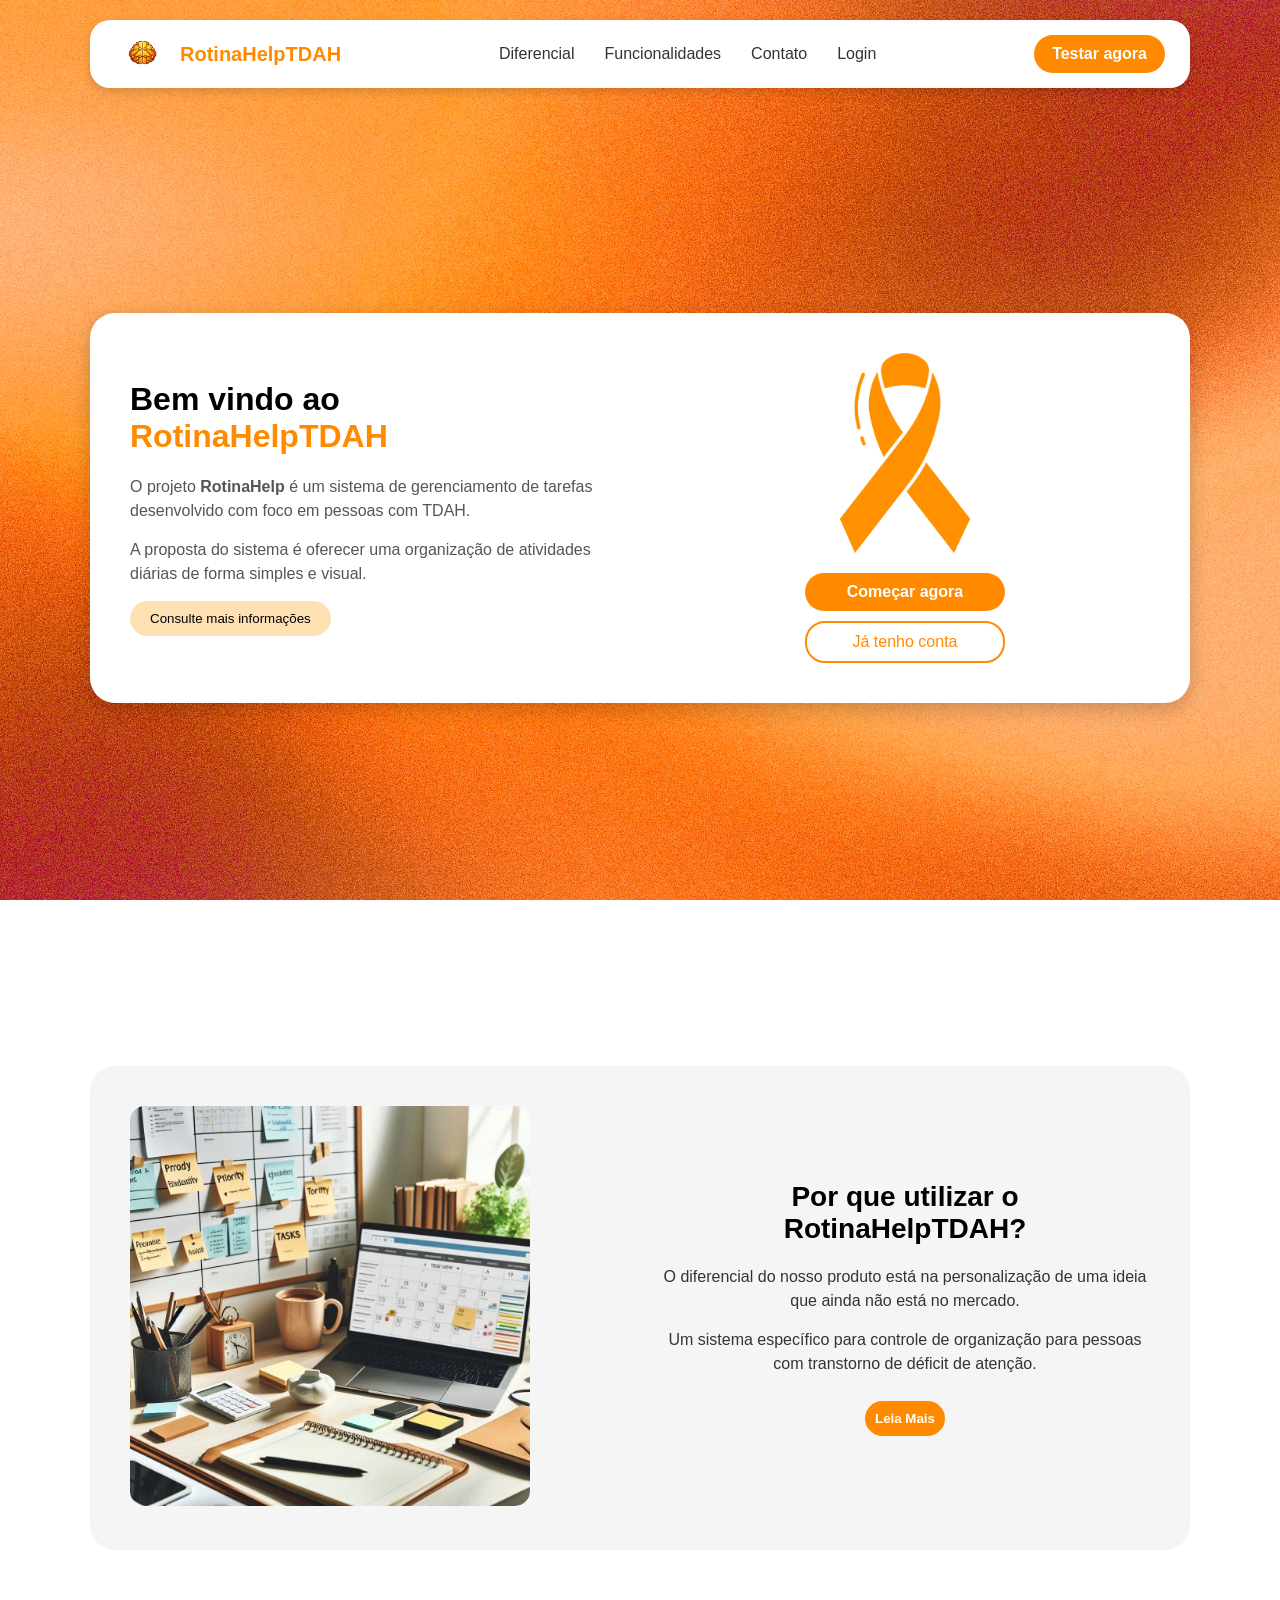
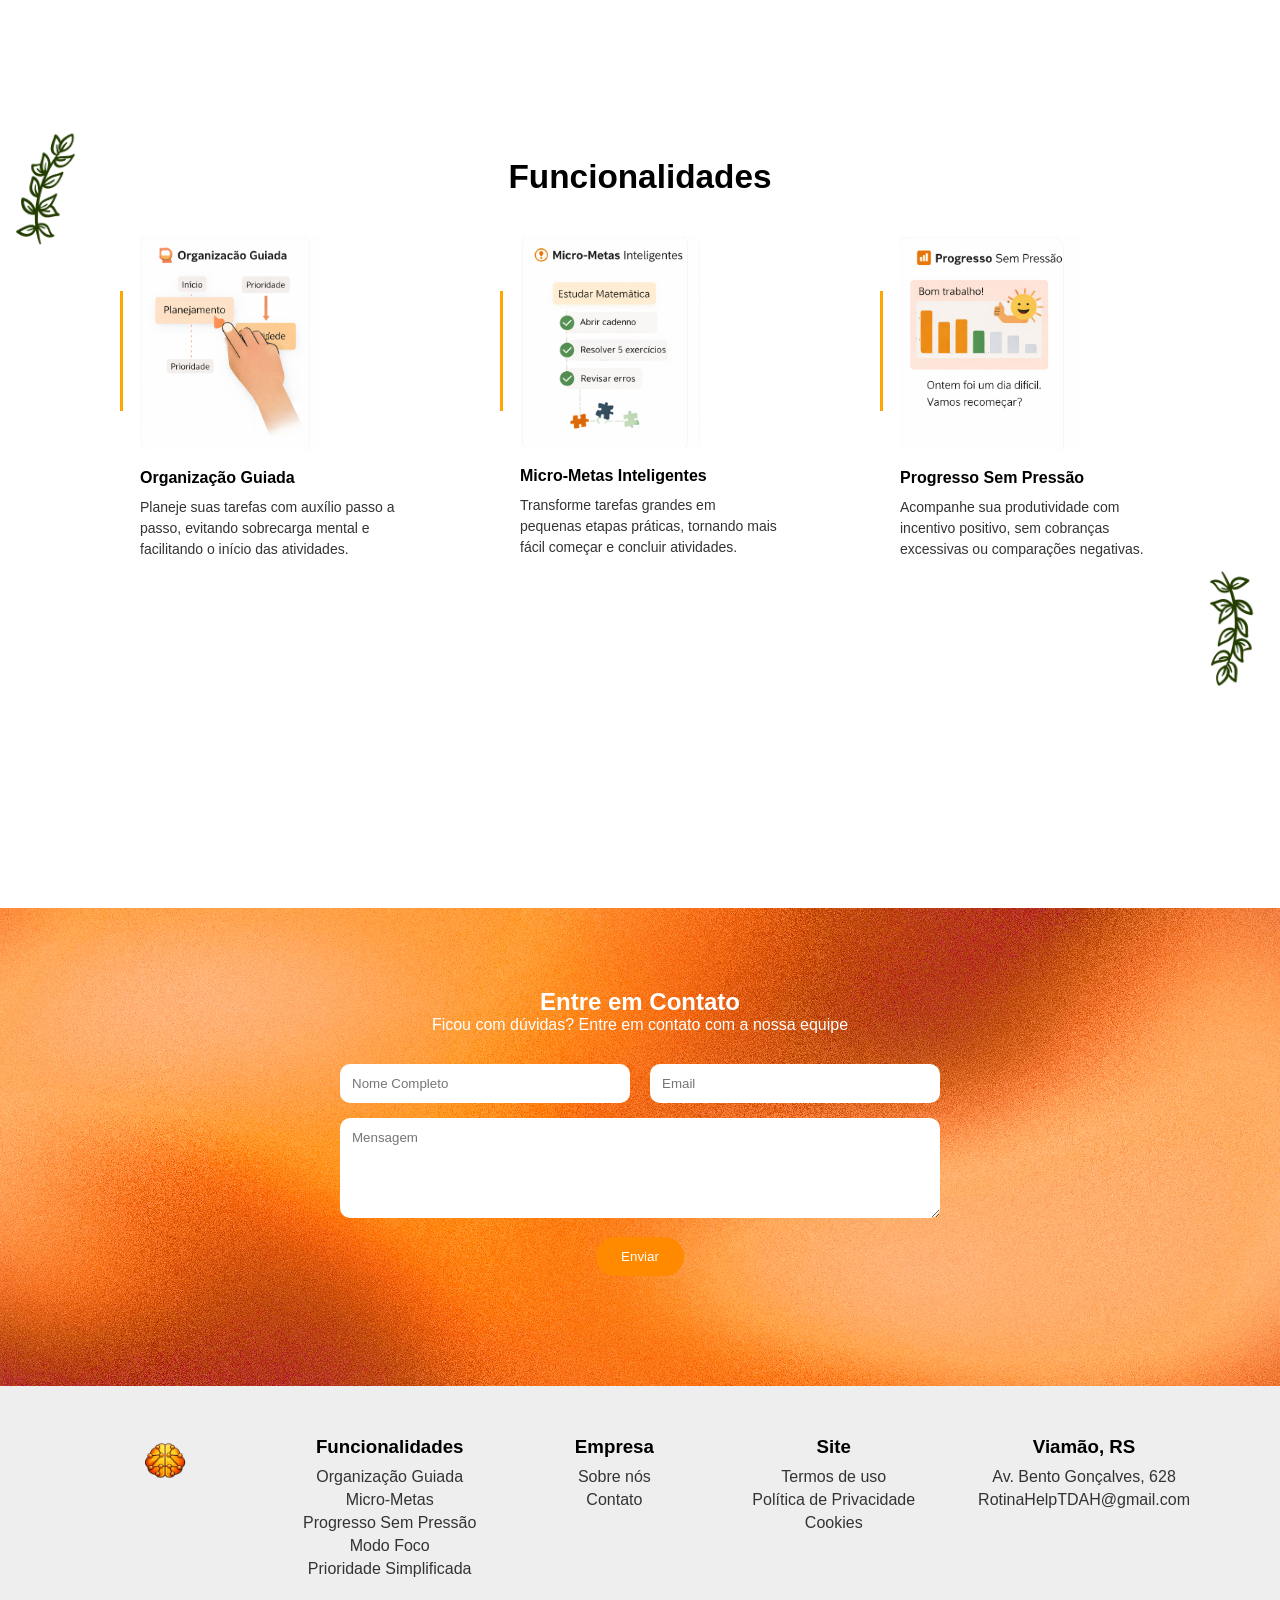
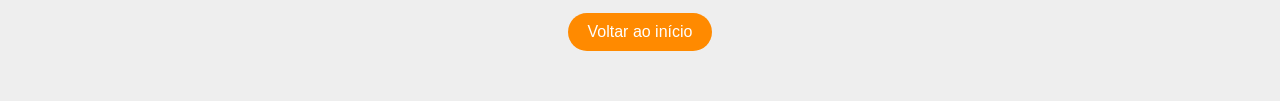
<file: index.html>
<!DOCTYPE html>
<html lang="pt-br">
<head>
    <meta charset="UTF-8">
    <meta name="viewport" content="width=device-width, initial-scale=1.0">
    <link rel="shortcut icon" href="img/cerebro.png" type="logoRotinaHelp">
    <meta name="description" content="Site sobre organizacao de rotina">
    <meta name="keywords" content="tarefas, cuidado, organizacao">
    <link rel="stylesheet" href="css/style.css">
    <title>RotinaHelpTDAH</title>


</head>

<body>
<!-- Plano de fundo -->
<div id="fundo-header"></div>
<div id="fundo-hero"></div>

<!-- NAVBAR -->
<header class="navbar">

<a href="index.html" class="logo">
  <img src="img/logo.png" alt="Logo RotinaHelpTDAH">
  <span>RotinaHelpTDAH</span>
</a>

<nav class="menu-desktop">
<a href="#diferencial">Diferencial</a>
<a href="#funcionalidades">Funcionalidades</a>
<a href="#contato">Contato</a>
<a href="login.html">Login</a>
</nav>

<a href="tarefas.html" class="btn-testar">Testar agora</a>


<div class="menu-mobile">
  <button id="btn-menu">⋮</button>

  <div id="dropdown" class="dropdown">
  <a href="index.html#diferencial">Diferencial</a>
  <a href="index.html#funcionalidades">Funcionalidades</a>
  <a href="index.html#contato">Contato</a>
  <a href="login.html">Login</a>
  </div>
</div>

</header>


<section class="hero" id="home">

<div class="hero-box">

<!-- LADO ESQUERDO -->
<section class="hero-left">

<h1>Bem vindo ao <br> <span>RotinaHelpTDAH</span></h1>

<p>
O projeto <b>RotinaHelp</b> é um sistema de gerenciamento
de tarefas desenvolvido com foco em pessoas com TDAH.
</p>

<p>
A proposta do sistema é oferecer uma organização
de atividades diárias de forma simples e visual.
</p>

<button class="btn-secundario">
Consulte mais informações
</button>

</section>



<!-- LADO DIREITO -->
<section class="hero-right">

<img src= "img/laco.png" alt="Símbolo TDAH">

<div class="botoes-direita">
<a href="login.html" class="btn-primario">Começar agora</a>
<a href="tarefas.html" class="btn-outline">Já tenho conta</a>
</div>

</section>

</div>

</section>

<section id="diferencial">
  <div class="dif-box">

    <!-- LADO ESQUERDO (IMAGEM) -->
    <div class="dif-left">
      <img src="img/computador.jpg" alt="Organização de tarefas com computador">
    </div>

    <!-- LADO DIREITO (TEXTO) -->
    <div class="dif-right">

      <h2>Por que utilizar o<br>RotinaHelpTDAH?</h2>

      <p>
        O diferencial do nosso produto está na personalização
        de uma ideia que ainda não está no mercado.
      </p>

      <p>
        Um sistema específico para controle de organização
        para pessoas com transtorno de déficit de atenção.
      </p>

      <button class="btn-primario">Leia Mais</button>

    </div>

  </div>

</section>

<section id="funcionalidades">

  <h2>Funcionalidades</h2>
  <div class="func-container">

    <!-- ITEM 1 -->
    <article class="func-item">
      <img src="img/imagemMao.png" alt="Organização guiada">
      <h3>Organização Guiada</h3>
      <p>
        Planeje suas tarefas com auxílio passo a passo,
        evitando sobrecarga mental e facilitando o início das atividades.
      </p>
    </article>

    <!-- ITEM 2 -->
    <article class="func-item">
      <img src="img/imagemMeta.png" alt="Micro-metas">
      <h3>Micro-Metas Inteligentes</h3>
      <p>
        Transforme tarefas grandes em pequenas etapas práticas,
        tornando mais fácil começar e concluir atividades.
      </p>
    </article>

    <!-- ITEM 3 -->
    <article class="func-item">
      <img src="img/imagemProgresso.png" alt="Progresso">
      <h3>Progresso Sem Pressão</h3>
      <p>
        Acompanhe sua produtividade com incentivo positivo,
        sem cobranças excessivas ou comparações negativas.
      </p>
    </article>

  </div>

</section>

<!-- CONTATO -->
<section id="contato" class="contato">
  <h2>Entre em Contato</h2>
  <p>Ficou com dúvidas? Entre em contato com a nossa equipe</p>

  <form class="form-contato">
    <div class="linha">
      <input type="text" placeholder="Nome Completo">
      <input type="email" placeholder="Email">
    </div>

    <textarea placeholder="Mensagem"></textarea>

    <button type="submit">Enviar</button>
  </form>
</section>


<!-- FOOTER -->
<footer class="footer">

  <div class="footer-container">

    <!-- COLUNA 1 -->
    <div class="footer-col">
      <img src="img/logo.png" alt="logo">
    </div>

    <!-- COLUNA 2 -->
    <div class="footer-col">
      <h3>Funcionalidades</h3>
      <p>Organização Guiada</p>
      <p>Micro-Metas</p>
      <p>Progresso Sem Pressão</p>
      <p>Modo Foco</p>
      <p>Prioridade Simplificada</p>
    </div>

    <!-- COLUNA 3 -->
    <div class="footer-col">
      <h3>Empresa</h3>
      <p>Sobre nós</p>
      <p>Contato</p>
    </div>

    <!-- COLUNA 4 -->
    <div class="footer-col">
      <h3>Site</h3>
      <p>Termos de uso</p>
      <p>Política de Privacidade</p>
      <p>Cookies</p>
    </div>

    <!-- COLUNA 5 -->
    <div class="footer-col">
      <h3>Viamão, RS</h3>
      <p>Av. Bento Gonçalves, 628</p>
      <p>RotinaHelpTDAH@gmail.com</p>
    </div>

  </div>

  <a href="index.html" class="btn-voltar">Voltar ao início</a>
</footer>

  <script src="js/script.js"></script>
</body>
</html>
</file>
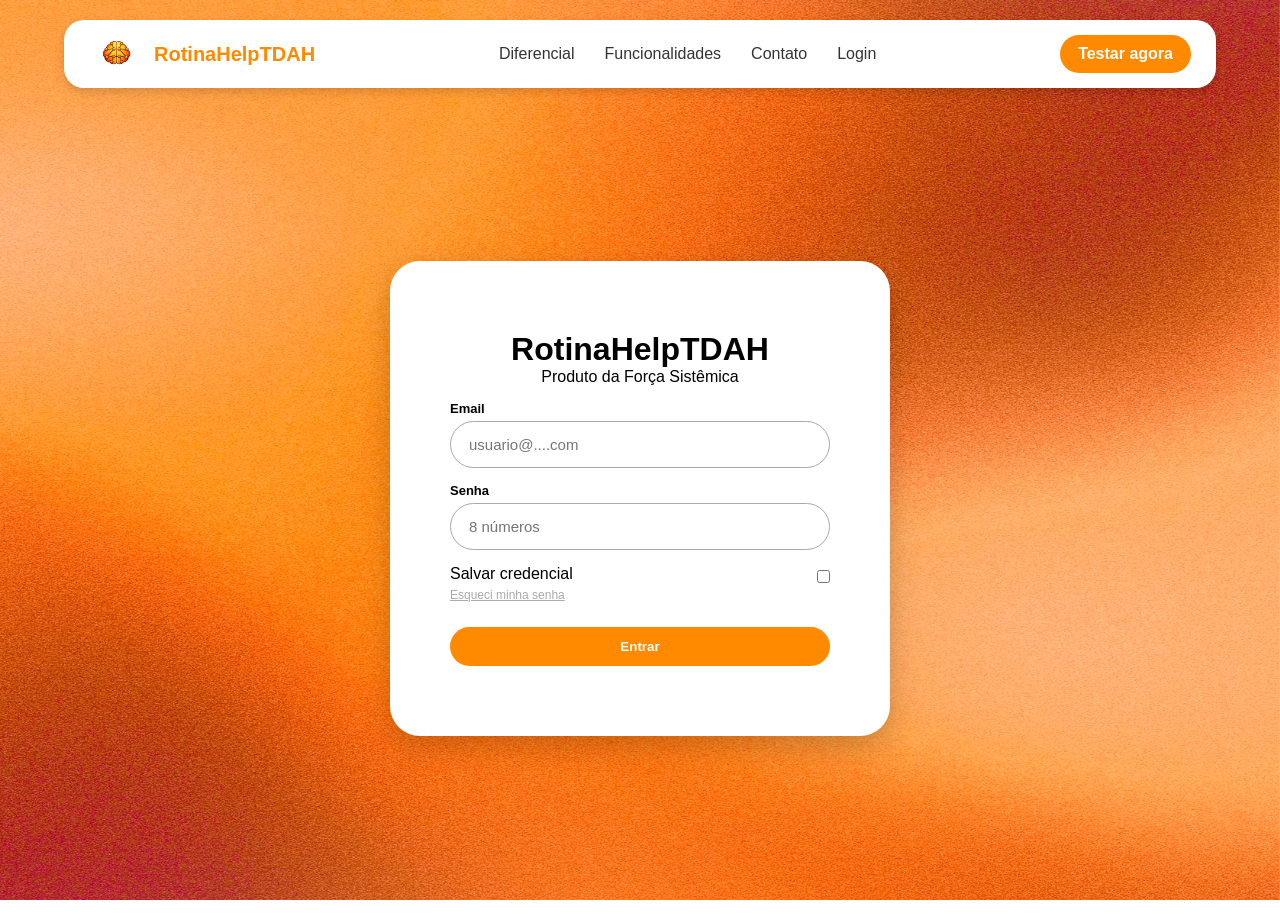
<file: login.html>
<!DOCTYPE html>
<html lang="pt-BR">
<head>
    <meta charset="UTF-8">
    <meta name="viewport" content="width=device-width, initial-scale=1.0">
    <link rel="shortcut icon" href="img/cerebro.png" type="logoRotinaHelp">
    <link rel="stylesheet" href="css/login.css">
    <title>Login - RotinaHelpTDAH</title>
</head>

<body>

    <div id="fundo-login"></div>

    <header class="navbar">

        <a href="index.html" class="logo">
            <img src="img/logo.png" alt="Logo RotinaHelpTDAH">
            <span>RotinaHelpTDAH</span>
        </a>

        <nav class="menu-desktop">
        <a href="index.html#diferencial">Diferencial</a>
        <a href="index.html#funcionalidades">Funcionalidades</a>
        <a href="index.html#contato">Contato</a>
        <a href="login.html">Login</a>
        </nav>

        <a href="tarefas.html" class="btn-testar">Testar agora</a>

        <div class="menu-mobile">
            <button id="btn-menu">⋮</button>

        <div id="dropdown" class="dropdown">
        <a href="index.html#diferencial">Diferencial</a>
        <a href="index.html#funcionalidades">Funcionalidades</a>
        <a href="index.html#contato">Contato</a>
        <a href="login.html">Login</a>
        </div>
    </div>

    </header>

    <div class="login-container">
    <div class="login-box">

    <h1>RotinaHelpTDAH</h1>
    <p class="sub">Produto da Força Sistêmica</p>

    <form class="login-form">

      <label>Email</label>
      <input type="email" placeholder="usuario@....com">

      <label>Senha</label>
      <input type="password" placeholder="8 números">

      <div class="login-opcoes">
        <span>Salvar credencial</span>
        <input type="checkbox">
      </div>

      <a href="#" class="esqueci">Esqueci minha senha</a>

      <button type="submit">Entrar</button>

    </form>

  </div>

</div>

    <script src="js/script.js"></script>
</body>
</html>
</file>
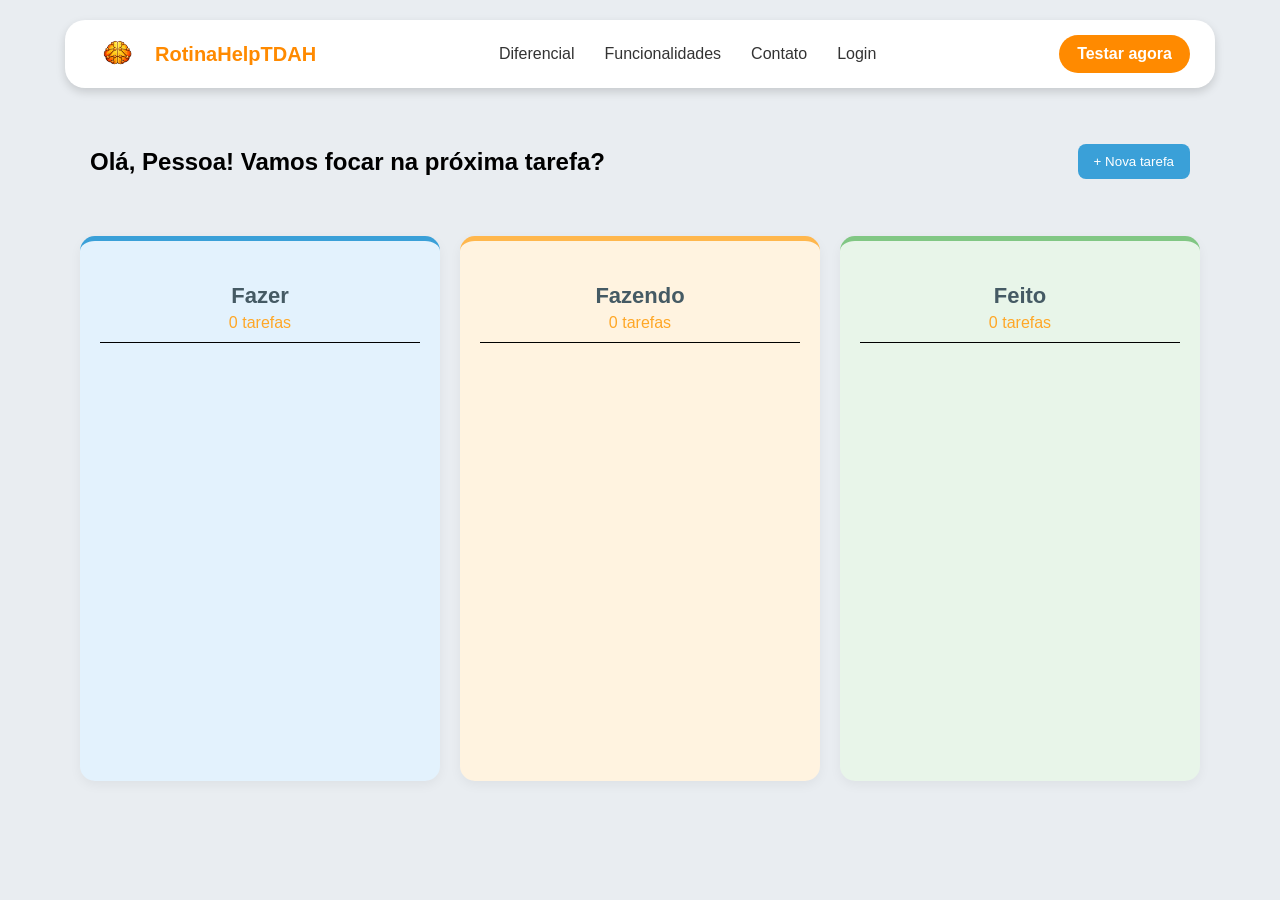
<file: tarefas.html>
<!DOCTYPE html>
<html lang="pt-BR">
<head>
    <meta charset="UTF-8">
    <meta name="viewport" content="width=device-width, initial-scale=1.0">
    <link rel="stylesheet" href="css/tarefas.css">
    <title>Tarefas - RotinaHelpTDAH</title>
</head>
<body>
    <!-- NAVBAR -->
<header class="navbar">

<a href="index.html" class="logo">
  <img src="img/logo.png" alt="Logo RotinaHelpTDAH">
  <span>RotinaHelpTDAH</span>
</a>

<nav class="menu-desktop">
<a href="index.html#diferencial">Diferencial</a>
<a href="index.html#funcionalidades">Funcionalidades</a>
<a href="index.html#contato">Contato</a>
<a href="login.html">Login</a>
</nav>

<a href="tarefas.html" class="btn-testar">Testar agora</a>

<div class="menu-mobile">
  <button id="btn-menu">⋮</button>

  <div id="dropdown" class="dropdown">
  <a href="index.html#diferencial">Diferencial</a>
  <a href="index.html#funcionalidades">Funcionalidades</a>
  <a href="index.html#contato">Contato</a>
  <a href="login.html">Login</a>
  </div>
</div>
</header>

<div class="interface-centro">
<div class="topo">
    <h2 id="saudacao"></h2>
    <button class="btn-nova" onclick="abrirModal()">+ Nova tarefa</button>
    </div>
</div>

    <div class="kanban">

    <div class="coluna" id="fazer">
    <h3>Fazer</h3>
    <span class="contador" id="cont-fazer">0 tarefas</span>
    <div class="lista"></div>
    </div>

    <div class="coluna" id="fazendo">
    <h3>Fazendo</h3>
    <span class="contador" id="cont-fazendo">0 tarefas</span>
    <div class="lista"></div>
    </div>

    <div class="coluna" id="feito">
    <h3>Feito</h3>
    <span class="contador" id="cont-feito">0 tarefas</span>
    <div class="lista"></div>
    </div>

    </div>

    <div class="overlay">
    <div class="modal">

    <button class="fechar">×</button>

    <h2>O que está ocupando a sua mente agora?</h2>

    <label class="label">Título da Tarefa</label>
    <input type="text" id="tituloTarefa" placeholder="Escrever tarefa...">

    <div class="checkbox-area">
    <input type="checkbox" id="passos">
    <label for="passos">Quer dividir em passos menores?</label>
    </div>

    <div class="passos" style="display:none;">
    <div class="passo">
        <span class="adicionar-passo">+</span>
        <input type="text" placeholder="Novo passo...">
        <button class="play">▶</button>
        <button class="excluir" style="display:none;">✕</button>
    </div>
    </div>

    <div class="prioridades">
    <button class="urgente">Urgente</button>
    <button class="moderado">Moderado</button>
    <button class="esperar">Pode esperar</button>
    </div>

    <div class="acoes">
    <button class="cancelar">Cancelar</button>
    <button class="salvar">Salvar Tarefa</button>
    </div>

    </div>
    </div>

    <script src="js/script.js"></script>
</body>
</html>
</file>
<file: css/style.css>
/* RESET */

html {
  scroll-behavior: smooth;
}

* {
  margin: 0;
  padding: 0;
  box-sizing: border-box;
  font-family: Arial, Helvetica, sans-serif;
}



/* FUNDO */

#fundo-header {
  position: absolute;
  top: 0px;
  left: 0px;
  right: 0px;
  bottom: 0px;
  z-index: -1;
  background-image: url(../img/laranjatdah.jpg);
  background-repeat: no-repeat;
  background-size: cover;
  background-position: center;
}

body {
  scroll-snap-type: y mandatory;
  overflow-y: scroll;
  min-height: 100vh;
}



/* NAVBAR */

.navbar {
  width: 90%;
  max-width: 1100px;
  margin: 20px auto;
  background: white;
  padding: 15px 25px;
  border-radius: 20px;
  display: flex;
  justify-content: space-between;
  align-items: center;
  box-shadow: 0 4px 10px rgba(0, 0, 0, 0.15);
  position: sticky;
  top: 10px;
  z-index: 1000;
}



/* LOGO */
.logo {
  text-decoration: none;
  display: flex;
  align-items: center;
  gap: 10px;
  font-size: 20px;
  font-weight: bold;
}

.logo img {
  width: 55px;
  height: auto;
}

.logo span {
  color: #ff8a00;
}



/* MENU DESKTOP*/

.menu-desktop {
  display: flex;
  gap: 30px;
}

.menu-desktop a {
  text-decoration: none;
  color: #333;
  font-weight: 500;
}

.menu-desktop a:hover {
  color: #ff8a00;
}

/* MENU MOBILE ESCONDIDO */
.menu-mobile {
  display: none;
}

/* BOTÃO 3 PONTOS */
#btn-menu {
  font-size: 22px;
  background: none;
  border: none;
  cursor: pointer;
}

/* DROPDOWN */
.dropdown {
  display: none;
  position: absolute;
  right: 20px;
  top: 70px;
  background: white;
  border-radius: 15px;
  padding: 15px;
  box-shadow: 0 5px 15px rgba(0,0,0,0.2);

  flex-direction: column;
  gap: 10px;
}

/* LINKS */
.dropdown a {
  text-decoration: none;
  color: #333;
}

/* ATIVO */
.dropdown.ativo {
  display: flex;
}



/* BOTÃO NAVBAR */

.btn-testar {
  text-decoration: none;
  display: inline-block;
  text-align: center;
  background: #ff8a00;
  color: white;
  border: none;
  padding: 10px 18px;
  border-radius: 20px;
  cursor: pointer;
  font-weight: bold;
}



/* HERO */

.hero {
  scroll-margin-top: 120px;
  min-height: 100vh; /* ocupa a tela inteira */
  scroll-snap-align: start;
  display: flex;
  align-items: center;
  justify-content: center;
  width: 90%;
  max-width: 1100px;
  min-height: calc(100vh - 100px); /* ajusta altura da navbar */
  margin: 0 auto;
}



/* CAIXA */

.hero-box {
  background: white;
  border-radius: 25px;
  padding: 40px;
  display: flex;
  justify-content: space-between;
  align-items: center;
  gap: 40px;
  box-shadow: 0 6px 20px rgba(0, 0, 0, 0.2);
}



/* LADO ESQUERDO */

.hero-left {
  flex: 1;
}

.hero-left h1 {
  font-size: 32px;
  margin-bottom: 20px;
}

.hero-left span {
  color: #ff8a00;
}

.hero-left p {
  margin-bottom: 15px;
  color: #555;
  line-height: 1.5;
}



/* LADO DIREITO */

.hero-right {
  flex: 1;
  display: flex;
  flex-direction: column;
  align-items: center;
}



/* IMAGEM */

.hero-right img {
  width: 200px;
  margin-bottom: 20px;
}



/* BOTÕES DIREITA */

.botoes-direita {
  display: flex;
  flex-direction: column;
  gap: 10px;
  width: 200px;
}



/* BOTÕES */

.btn-primario {
  text-align: center;
  text-decoration: none;
  background: #ff8a00;
  color: white;
  border: none;
  padding: 10px;
  border-radius: 20px;
  cursor: pointer;
  font-weight: bold;
}



.btn-secundario {
  background: #ffe0b3;
  border: none;
  padding: 10px 20px;
  border-radius: 20px;
  cursor: pointer;
}



.btn-outline {
  text-align: center;
  text-decoration: none;
  background: white;
  border: 2px solid #ff8a00;
  color: #ff8a00;
  padding: 10px;
  border-radius: 20px;
  cursor: pointer;
}



/* DIFERENCIAL */
#diferencial {
  scroll-margin-top: 100px;
  min-height: 100vh; /* ocupa a tela inteira */
  scroll-snap-align: start;
  display: flex;
  align-items: center;
  justify-content: center;
  width: 90%;
  max-width: 1100px;
   min-height: calc(100vh - 100px); /* ajusta altura da navbar */
   margin: 0 auto;
  }
  
  /* caixa branca igual ao hero */
  .dif-box {
    background: #f5f5f5;
    border-radius: 25px;
    padding: 40px;
    
    display: flex;
    align-items: center;
    justify-content: space-between;
    gap: 40px;
  }
  
  /* LADO ESQUERDO */
  .dif-left {
    flex: 1;
  }
  
  .dif-left img {
    width: 100%;
    max-width: 400px;
    border-radius: 15px;
  }

  /* LADO DIREITO */
  .dif-right {
    flex: 1;
    text-align: center;
  }
  
  .dif-right h2 {
    font-size: 28px;
    margin-bottom: 20px;
  }
  
  .dif-right p {
    color: #333;
    margin-bottom: 15px;
    line-height: 1.5;
  }
  
  /* botão */
  .dif-right .btn-primario {
    margin-top: 10px;
  }



  /* FUNCIONALIDADES */

  #funcionalidades {
    position: relative;
    scroll-margin-top: 180px;
    min-height: calc(100vh - 100px);
    scroll-snap-align: start;
    display: flex;
    background-color: white;
    flex-direction: column;
    border-radius: 20px;
    padding: 50px 30px;
    width: 90%;
    max-width: 1100px;
    align-items: stretch;
    margin: 0 auto;
  }

  #funcionalidades::before {
    content: "";
    position: absolute;
    top: 20px;
    left: -100px;
    width: 120px;
    height: 120px;
    background-image: url(../img/folha-direita.png);
    background-size: contain;
    background-repeat: no-repeat;
    z-index: 0;
  }

  #funcionalidades::after{
    content: "";
    position: absolute;
    right: -100px;
    bottom: 220px;
    width: 120px;
    height: 120px;
    background-image: url(../img/folha-esquerda.png);
    background-size: contain;
    background-repeat: no-repeat;
    z-index: 0;
  }
  
  /* container das 3 colunas */
  .func-container {
    display: flex;
    justify-content: space-between;
    gap: 30px;
    flex-wrap: wrap;
    width: 100%;
  }
  
  /* cada item */
  .func-item {
    width: 100%;
    max-width: 280px;
  }
  
  /* imagem */
  .func-item img {
    width: 100%;
    max-width: 180px;
    margin-bottom: 15px;
  }
  
  #funcionalidades h2 {
    margin-bottom: 40px;
    font-size: 25pt;
    width: 100%;
    text-align: center;
  }
  
  /* título */
  .func-item h3 {
    font-size: 16px;
    margin-bottom: 10px;
  
  }
  
  /* texto */
  .func-item p {
    font-size: 14px;
    color: #333;
    line-height: 1.5;
  }
  
  .func-item {
    position: relative;
    padding-left: 20px;
  }
  
  .func-item::before {
    content: "";
    position: absolute;
    left: 0;
    top: 55px;
  
    width: 3px;
    height: 120px;
  
    background: orange;
  }



  .contato {
  background-image: url(../img/laranjatdah.jpg);
  background-size: cover;
  background-position: center;
  scroll-margin-top: 120px;
  text-align: center;
  padding: 80px 20px;
  color: white;
}

.form-contato {
  max-width: 600px;
  margin: 30px auto;
}

.linha {
  display: flex;
  gap: 20px;
  margin-bottom: 15px;
}

.linha input {
  flex: 1;
}

.form-contato input,
.form-contato textarea {
  width: 100%;
  padding: 12px;
  border-radius: 10px;
  border: none;
}

.form-contato textarea {
  margin-bottom: 15px;
  height: 100px;
}

.form-contato button {
  background: #ff8a00;
  color: white;
  border: none;
  padding: 12px 25px;
  border-radius: 20px;
  cursor: pointer;
}

.footer {
  background: #eee;
  padding: 50px 20px;
  text-align: center;
}

.footer-container {
  display: flex;
  justify-content: space-between;
  flex-wrap: wrap;
  max-width: 1100px;
  margin: 0 auto;
  gap: 30px;
}

.footer-col {
  min-width: 150px;
}

.footer-col h3 {
  margin-bottom: 10px;
}

.footer-col p {
  margin: 5px 0;
  color: #333;
}

.footer img {
  width: 80px;
}

.btn-voltar {
  display: inline-block;
  margin-top: 30px;
  background: #ff8a00;
  color: white;
  padding: 10px 20px;
  border-radius: 20px;
  text-decoration: none;
}

/* RESPONSIVIDADE */

@media (max-width: 768px) {

  /* NAVBAR */
  .menu-desktop {
    display: none;
  }

  .menu-mobile {
    display: block;
    position: relative;
  }

  .btn-testar {
    display: none;
  }

  /* HERO */
  .hero-box {
    flex-direction: column;
    text-align: center;
  }

  .hero-right img {
    width: 150px;
  }

  .botoes-direita {
    width: 100%;
  }

  /* DIFERENCIAL */
  .dif-box {
    flex-direction: column;
    text-align: center;
  }

  .dif-left img {
    max-width: 100%;
  }

  /* FUNCIONALIDADES */
  .func-container {
    flex-direction: column;
    align-items: center;
  }

  .func-item {
    width: 100%;
    max-width: 300px;
  }

  #funcionalidades::before,
  #funcionalidades::after {
    display: none;
  }

  /* remove as linhas laterais no mobile */
  .func-item::before {
    display: none;
  }

  /* CONTATO */
  .linha {
    flex-direction: column;
  }

  /* FOOTER */
  .footer-container {
    flex-direction: column;
    text-align: center;
  }

}

@media (max-width: 1024px) {

  .menu-desktop {
    display: none;
  }

  .menu-mobile {
    display: block;
    position: relative;
  }

  .btn-testar {
    display: none;
  }

  .hero-box {
    gap: 20px;
  }

  .dif-box {
    gap: 20px;
  }

  .func-container {
    justify-content: center;
  }

  #funcionalidades::before,
  #funcionalidades::after {
    display: none;
  }

  .func-item::before {
    display: none;
  }

  .func-container {
    flex-direction: column;
    align-items: center;
  }
}
</file>
<file: css/login.css>
* {
    margin: 0;
    padding: 0;
    box-sizing: border-box;
    font-family: Arial, Helvetica, sans-serif;
}

body {
  display: block;
  scroll-snap-type: none;
  min-height: 100vh;
}


/* NAVBAR */

.navbar {
  width: 90%;
  max-width: 1100px;
  margin: 20px auto;
  background: white;
  padding: 15px 25px;
  border-radius: 20px;
  display: flex;
  justify-content: space-between;
  align-items: center;
  box-shadow: 0 4px 10px rgba(0, 0, 0, 0.15);
  position: static;
  z-index: 1000;
}



/* LOGO */
.logo {
  display: flex;
  align-items: center;
  gap: 10px;
  font-size: 20px;
  font-weight: bold;
  text-decoration: none;
  color: inherit;
}

.logo img {
  width: 55px;
  height: auto;
}

.logo span {
  color: #ff8a00;
}



/* MENU DESKTOP*/

.menu-desktop {
  display: flex;
  gap: 30px;
}

.menu-desktop a {
  text-decoration: none;
  color: #333;
  font-weight: 500;
}

.menu-desktop a:hover {
  color: #ff8a00;
}

/* MENU MOBILE ESCONDIDO */
.menu-mobile {
  display: none;
}

/* BOTÃO 3 PONTOS */
#btn-menu {
  font-size: 22px;
  background: none;
  border: none;
  cursor: pointer;
}

/* DROPDOWN */
.dropdown {
  display: none;
  position: absolute;
  right: 20px;
  top: 70px;
  background: white;
  border-radius: 15px;
  padding: 15px;
  box-shadow: 0 5px 15px rgba(0,0,0,0.2);

  flex-direction: column;
  gap: 10px;
}

/* LINKS */
.dropdown a {
  text-decoration: none;
  color: #333;
}

/* ATIVO */
.dropdown.ativo {
  display: flex;
}




/* BOTÃO NAVBAR */

.btn-testar {
  text-decoration: none;
  display: inline-block;
  text-align: center;
  background: #ff8a00;
  color: white;
  border: none;
  padding: 10px 18px;
  border-radius: 20px;
  cursor: pointer;
  font-weight: bold;
}

#fundo-login {
  position: fixed;
  top: 0;
  left: 0;
  width: 100%;
  height: 100%;
  z-index: -1;

  background-image: url("../img/laranjatdah.jpg");
  background-size: cover;
  background-position: center;
  background-repeat: no-repeat;
}


/* CENTRALIZA TUDO */
.login-container {
  min-height: calc(100vh - 120px); 
  display: flex;
  align-items: center;
  justify-content: center;
}

/* CARD */
.login-box {
  background: white;
  padding: 70px 60px;
  border-radius: 30px;
  width: 90%;
  max-width: 480px;
  text-align: center;
  box-shadow: 0 10px 30px rgba(0,0,0,0.2);
}

/* TOPO */
.login-topo img {
  width: 40px;
}

.login-topo h2 {
  margin-top: 10px;
  font-size: 22px;
}

.login-topo p {
  font-size: 12px;
  color: #666;
  margin-bottom: 25px;
}

/* FORM */
.login-form {
  display: flex;
  flex-direction: column;
  text-align: left;
}

.login-form label {
  margin-top: 15px;
  font-weight: bold;
  font-size: 13px;
}

/* INPUT IGUAL DA IMAGEM */
.login-form input {
  margin-top: 5px;
  padding: 14px 18px;
  font-size: 15px;
  border-radius: 25px;
  border: 1px solid #aaa;
  background: transparent;
}

/* LINHA SALVAR */
.login-opcoes {
  display: flex;
  justify-content: space-between;
  align-items: center;
  margin-top: 15px;
}

/* ESQUECI */
.esqueci {
  font-size: 12px;
  color: #aaa;
  margin-top: 5px;
}

/* BOTÃO */
.login-form button {
  margin-top: 25px;
  width: 100%;
  padding: 12px;
  border-radius: 25px;
  border: none;
  background: #ff8a00;
  color: white;
  font-weight: bold;
  cursor: pointer;
}


/* RESPONSIVIDADE */

@media (max-width: 768px) {

  .navbar {
    flex-direction: row; /* mantém lado a lado */
    justify-content: space-between;
    align-items: center;
  }

  /* ESCONDE MENU NORMAL */
  .menu-desktop {
    display: none;
  }

  /* MOSTRA OS 3 PONTINHOS */
  .menu-mobile {
    display: block;
    position: relative;
  }

  /* ESCONDE BOTÃO GRANDE */
  .btn-testar {
    display: none;
  }

  /* AJUSTA LOGIN */
  .login-box {
    padding: 40px 25px;
    border-radius: 20px;
  }

  .login-topo h2 {
    font-size: 18px;
  }

  .login-form input {
    padding: 12px;
  }
}

@media (max-width: 1024px) {

  .navbar {
    width: 95%;
    padding: 15px 20px;
  }

  .menu-desktop {
    gap: 20px;
  }

  .login-box {
    max-width: 420px;
    padding: 50px 40px;
  }
}


@media (min-width: 1025px) {

  .login-box {
    max-width: 500px;
    padding: 70px 60px;
  }

  .navbar {
    max-width: 1200px;
  }
}
</file>
<file: css/tarefas.css>
body{
font-family: Arial, sans-serif;
background:#e9edf1;
margin:0;
}

/* NAVBAR */

.navbar {
  width: 90%;
  max-width: 1100px;
  margin: 20px auto;
  background: white;
  padding: 15px 25px;
  border-radius: 20px;
  display: flex;
  justify-content: space-between;
  align-items: center;
  box-shadow: 0 4px 10px rgba(0, 0, 0, 0.15);
  position: static;
  z-index: 1000;
}



/* LOGO */
.logo {
  display: flex;
  align-items: center;
  gap: 10px;
  font-size: 20px;
  font-weight: bold;
  text-decoration: none;
  color: inherit;
}

.logo img {
  width: 55px;
  height: auto;
}

.logo span {
  color: #ff8a00;
}



/* MENU DESKTOP*/

.menu-desktop {
  display: flex;
  gap: 30px;
}

.menu-desktop a {
  text-decoration: none;
  color: #333;
  font-weight: 500;
}

.menu-desktop a:hover {
  color: #ff8a00;
}

/* MENU MOBILE ESCONDIDO */
.menu-mobile {
  display: none;
}

/* BOTÃO 3 PONTOS */
#btn-menu {
  font-size: 22px;
  background: none;
  border: none;
  cursor: pointer;
}

/* DROPDOWN */
.dropdown {
  display: none;
  position: absolute;
  right: 20px;
  top: 70px;
  background: white;
  border-radius: 15px;
  padding: 15px;
  box-shadow: 0 5px 15px rgba(0,0,0,0.2);

  flex-direction: column;
  gap: 10px;
}

/* LINKS */
.dropdown a {
  text-decoration: none;
  color: #333;
}

/* ATIVO */
.dropdown.ativo {
  display: flex;
}


/* BOTÃO NAVBAR */

.btn-testar {
  text-decoration: none;
  display: inline-block;
  text-align: center;
  background: #ff8a00;
  color: white;
  border: none;
  padding: 10px 18px;
  border-radius: 20px;
  cursor: pointer;
  font-weight: bold;
}

.btn-teste{
background:#ffa726;
color:white;
border:none;
padding:8px 16px;
border-radius:20px;
cursor:pointer;
transition:0.2s;
}

.btn-teste:hover{
opacity:0.85;
}

.interface-centro {
    max-width: 1100px; 
    margin: 0 auto;   
    padding: 0 20px;  
}

/* Topo */

.topo{
display:flex;
justify-content:space-between;
align-items:center;
padding:20px 0px;
}

.btn-nova{
background:#3aa0d8;
color:white;
border:none;
padding:10px 16px;
border-radius:8px;
cursor:pointer;
transition:0.2s;
}

.btn-nova:hover{
background:#2b8cc2;
}

/* Kanban */

.kanban{
display:flex;
gap:20px;
padding:20px;
justify-content:center;
flex-wrap:wrap;
}

.coluna{
width:320px;
min-height: 500px;
border-radius:15px;
padding:20px;
box-shadow:0 4px 12px rgba(0,0,0,0.05);
border-top: 5px solid transparent;
display: flex;
flex-direction: column;
align-items: center;
}

.coluna h3{
    margin-bottom: 5px;
    color: #455a64;
    font-size: 22px;
}

.contador{
    color: #ffa726;
    font-weight: 500;
    margin-bottom: 15px;
    border-bottom: 1px solid rgba(0, 0, 0, 1);
    width: 100%;
    text-align: center;
padding-bottom: 10px;
}


/* Cores das colunas */

#fazer { background: #e3f2fd; border-top-color: #3aa0d8; }
#fazendo { background: #fff3e0; border-top-color: #ffb74d; }
#feito { background: #e8f5e9; border-top-color: #81c784; }

.lista{
    width: 100%;
    display: flex;
    flex-direction: column;
    gap: 10px;
}
/* Tarefa */

.tarefa{
background:white;
padding:18px;
border-radius:12px;
font-size: 16px;
margin-bottom:10px;
box-shadow:0 2px 4px rgba(0,0,0,0.05);
transition:0.2s;
width: 100%;
box-sizing: border-box;
}

.tarefa:hover{
transform:scale(1.01);
}

.tarefa p{
margin:0 0 6px 0;
font-size:14px;
}

/* checklist dentro da tarefa */

.checklist{
margin-top:8px;
padding-left:18px;
}

.checklist li{
font-size:13px;
margin-bottom:4px;
list-style: none;
}

.checklist input{
margin-right:5px;
}

/* prioridade visual no card */

.prioridade-alta{
border-left:4px solid #e74c3c;
}

.prioridade-media{
border-left:4px solid #f39c12;
}

.prioridade-baixa{
border-left:4px solid #3498db;
}


.tag-prioridade {
    display: inline-block;
    padding: 4px 12px;
    border-radius: 6px;
    font-size: 11px;
    font-weight: bold;
    margin-bottom: 10px;
}
.tag-alta { background: #f48fb1; color: #ad1457; }
.tag-media { background: #ffe0b2; color: #e65100; }
.tag-baixa { background: #81d4fa; color: #0277bd; }

.tarefa .btn-mover {
    background: #ffa726 !important; 
    border-radius: 8px;
    padding: 6px 15px;
    border: none;
    color: white;
    cursor: pointer;
    font-weight: bold;
}

#fazendo .btn-mover {
    background: #66bb6a !important; 
}

.btn-remover {
    background: #cfd8dc !important;
    color: #546e7a !important;
    border: none;
    padding: 6px 12px;
    border-radius: 8px;
    cursor: pointer;
}


/* Overlay */

.overlay{
position:fixed;
width:100%;
height:100%;
background:rgba(0,0,0,0.3);
display:none;
justify-content:center;
align-items:center;
top:0;
left:0;
z-index:1000;
}

/* Modal */

.modal{
background:white;
width:460px;
padding:25px;
border-radius:12px;
position:relative;
box-shadow: 0 5px 20px rgba(0,0,0,0.2);
animation:fadeIn 0.2s ease;
}

@keyframes fadeIn{
from{transform:translateY(10px); opacity:0;}
to{transform:translateY(0); opacity:1;}
}

.modal h2{
margin-top:0;
margin-bottom:15px;
font-size:18px;
}

.modal input[type="text"]{
width:100%;
padding:8px;
border-radius:6px;
border:1px solid #ccc;
margin-bottom:10px;
}

.fechar{
position:absolute;
top:10px;
right:10px;
background:#eee;
border:none;
width:30px;
height:30px;
border-radius:50%;
cursor:pointer;
font-size:16px;
}

/* Passos */

.passo{
display:flex;
gap:8px;
background:#f8f8f8;
padding:6px;
margin-bottom:8px;
border-radius:6px;
align-items:center;
}

.adicionar-passo{
cursor:pointer;
font-size:18px;
}

.passo.concluido{
opacity:0.6;
background:#e8f5e9;
}

.passo.concluido input{
text-decoration:line-through;
color:#999;
}

/* Prioridades no modal */

.prioridades{
display:flex;
justify-content:space-between;
margin-top:10px;
}

.prioridades button{
border:none;
padding:8px 16px;
border-radius:8px;
font-size:12px;
cursor:pointer;
transition:0.2s;
}

.urgente{background:#f6b6b6;}
.moderado{background:#f6c27a;}
.esperar{background:#8ec9f2;}

.prioridades button.selecionado{
outline:2px solid #333;
}

/* Ações do modal */

.acoes{
display:flex;
justify-content:flex-end;
gap:10px;
margin-top:15px;
}

.acoes button{
border:none;
padding:8px 16px;
border-radius:6px;
cursor:pointer;
}

.cancelar{
background:#d1d5db;
}

.salvar{
background:#3aa0d8;
color:white;
}

@media (max-width: 768px) {

    .navbar {
    flex-direction: row; 
    justify-content: space-between;
    align-items: center;
    }
 
    .menu-desktop {
    display: none;
    }

    .menu-mobile {
    display: block;
    position: relative;
    }

    .btn-testar {
    display: none;
    }

    .topo {
        flex-direction: column; 
        gap: 15px;
        text-align: center;
    }

    #saudacao {
        font-size: 18px;
    }

    .kanban {
        flex-direction: column;
        align-items: center;
    }

    .coluna {
        width: 100%; 
        max-width: 350px;
        min-height: auto;
    }

    .modal {
        width: 90%;
        padding: 15px;
    }

    .prioridades {
        flex-wrap: wrap; 
        gap: 10px;
    }

    .prioridades button {
        width: 48%;
    }
}

    /* FIZ PARA QUE A QUEBRA FICASSE BONITA */
    @media (max-width: 860px) {
    .menu-desktop, .btn-testar {
        display: none; 
    }

    .menu-mobile {
        display: block; 
    }

    .kanban {
        flex-direction: column;
        align-items: center;
        gap: 30px; 
    }

    .coluna {
        width: 100%;
        max-width: 450px; 
        min-height: auto;
    }

    .topo {
        flex-direction: column;
        gap: 15px;
        text-align: center;
    }

    #saudacao {
        font-size: 20px;
    }
}
</file>
